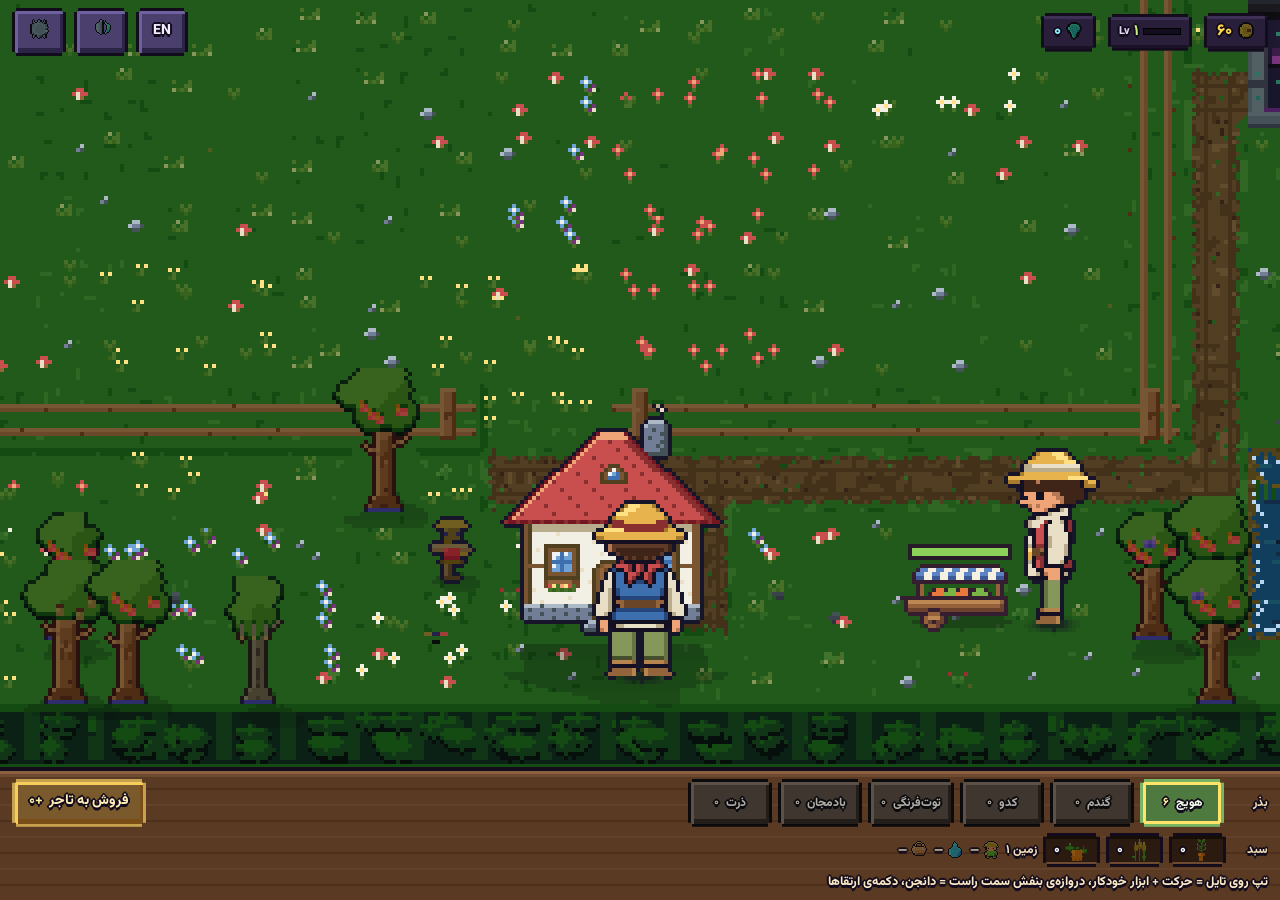
<file: index.html>
<!DOCTYPE html>
<html lang="fa" dir="rtl">
<head>
<meta charset="UTF-8">
<meta name="viewport" content="width=device-width, initial-scale=1, maximum-scale=1, user-scalable=no, viewport-fit=cover">
<title>مزرعه و دانجن</title>
<link rel="icon" href="data:,">
  <link rel="stylesheet" href="css/style.css">
</head>
<body>
<!-- ن۱۴۷: صفحه‌ی بارگذاری (پیکسل‌آرتِ زنده، کد خالص بدون فایل خارجی) -->
<div id="boot"><canvas id="bootCv" width="320" height="180"></canvas>
<div class="bTitle"><b>مزرعه و دانجن</b><i>FARM &amp; DUNGEON</i></div>
<div class="bBox"><div class="bBar"><div id="bFill"></div></div><div id="bTip"></div></div></div>
<style>
#boot{position:fixed;inset:0;z-index:9999;background:#0d0a1a;overflow:hidden;transition:opacity .7s ease;font-family:"FDGame",system-ui,Tahoma,sans-serif;direction:rtl}
#boot.out{opacity:0;pointer-events:none}
#bootCv{position:absolute;inset:0;width:100%;height:100%;object-fit:cover;image-rendering:pixelated}
#boot .bTitle{position:absolute;left:0;right:0;top:12%;text-align:center;animation:bBob 3.2s ease-in-out infinite}
#boot .bTitle b{display:block;font-size:clamp(34px,8vw,76px);font-weight:900;color:#ffe08a;letter-spacing:1px;
 text-shadow:0 3px 0 #b5651d,0 6px 0 #5a2a12,0 0 24px #ffb34766,0 10px 18px #000a}
#boot .bTitle i{display:block;font-style:normal;margin-top:6px;font-size:clamp(11px,2.2vw,16px);letter-spacing:6px;color:#cdb9ff;text-shadow:0 2px 0 #2a1850;opacity:.9}
#boot .bBox{position:absolute;left:50%;bottom:2.5%;transform:translateX(-50%);width:min(78vw,420px);text-align:center}
#boot .bBar{height:14px;background:#1a1230;border:3px solid #f0d080;box-shadow:0 0 0 3px #3a2410,0 6px 0 3px #0008;image-rendering:pixelated;position:relative;overflow:hidden}
#bFill{height:100%;width:0;background:repeating-linear-gradient(90deg,#ffd45e 0 8px,#f2a93b 8px 16px);box-shadow:inset 0 3px 0 #fff3,inset 0 -3px 0 #0003;transition:width .25s linear}
#bFill:after{content:"";position:absolute;top:0;bottom:0;width:40px;background:linear-gradient(90deg,transparent,#fff8,transparent);animation:bShine 1.4s linear infinite}
#bTip{margin-top:12px;color:#e8dcff;font-size:clamp(12px,2.6vw,15px);font-weight:700;text-shadow:0 2px 0 #000;min-height:1.4em;transition:opacity .4s}
@keyframes bBob{0%,100%{transform:translateY(0)}50%{transform:translateY(-6px)}}
@keyframes bShine{from{left:-40px}to{left:110%}}
</style>
<script>
(function(){
var cv=document.getElementById('bootCv'),x=cv.getContext('2d'),W=320,H=180,t0=performance.now(),ready=false,done=false,MIN=2600;
window.__bootReady=function(){ready=true};
var tips=['محصول رسیده را بفروش و ابزار بهتر بخر','هر پنج طبقه یک باسِ غول‌پیکر منتظر است','غذای خوب قبل از دانجن قدرتت را بالا می‌برد','از طبقه‌ای که رسیده‌ای ادامه می‌دهی، پس آماده برو','اتاق‌های تاریک را با احتیاط کشف کن','بذرهای کمیاب در طبقه‌های عمیق‌ترند'],ti=Math.floor(Math.random()*tips.length),tipEl=document.getElementById('bTip');tipEl.textContent=tips[ti];
var R=function(s){return function(){s=(s*16807)%2147483647;return s/2147483647}}(7);
var stars=[];for(var i=0;i<70;i++)stars.push([R()*W,R()*95,R()*6.28,R()<.15]);
var flies=[];for(i=0;i<16;i++)flies.push([R()*W,110+R()*60,R()*6.28,.3+R()*.6]);
function px(c,a,b,w,h){x.fillStyle=c;x.fillRect(a|0,b|0,w,h)}
function ridge(y0,amp,f,ph,col,off){x.fillStyle=col;for(var i=0;i<W;i++){var xx=i+off,h=y0-amp*(Math.sin(xx*f+ph)*.6+Math.sin(xx*f*2.7+ph*2)*.3+Math.sin(xx*f*6.1)*.1);x.fillRect(i,h|0,1,H)}}
var sky=['#140c2a','#1d1238','#2a1747','#3d1d55','#5a2660','#7d3264','#a64463','#cf6a5e','#ef9a5c'];
function frame(now){
 var t=(now-t0)/1000;
 for(var i=0;i<sky.length;i++){var y=i*12;px(sky[i],0,y,W,12);if(i<sky.length-1)for(var k=0;k<W;k+=2)px(sky[i+1],k+(i%2),y+11,1,1)} px(sky[8],0,108,W,72);
 for(i=0;i<stars.length;i++){var s=stars[i],a=.5+.5*Math.sin(t*2+s[2]);x.globalAlpha=a;px(s[3]?'#fff6c8':'#cfc4ff',s[0],s[1],1,1);if(s[3]&&a>.8){px('#fff6c8',s[0]-1,s[1],3,1);px('#fff6c8',s[0],s[1]-1,1,3)}}x.globalAlpha=1;
 // ماه
 x.globalAlpha=.18;x.fillStyle='#ffe9b0';x.beginPath();x.arc(250,38,22,0,7);x.fill();x.globalAlpha=1;
 x.fillStyle='#fff1c4';x.beginPath();x.arc(250,38,14,0,7);x.fill();px('#e6d29a',244,33,4,3);px('#e6d29a',253,41,3,3);px('#e6d29a',249,45,2,2);
 // ابرها
 for(i=0;i<3;i++){var cx=((t*(4+i*2)+i*130)%(W+80))-40,cy=22+i*16;x.fillStyle=i==1?'#6a3a6e':'#4a2a5e';x.fillRect(cx|0,cy,36,4);x.fillRect(cx+6|0,cy-3,20,3);x.fillRect(cx+14|0,cy+4,26,2)}
 ridge(118,16,.02,1,'#3b1f4a',t*3);ridge(132,12,.035,3,'#2a163a',t*6);
 // تپه‌ی جلو
 ridge(150,6,.02,0,'#1a2a1c',0);
 // مزرعه (چپ): خانه، نرده، ردیفِ محصول
 px('#2a1a12',40,122,30,20);px('#3a2416',40,122,30,2);for(i=0;i<16;i++)px('#5a2418',38+i,121-i*0.6,34-i*2,1);
 var lw=Math.sin(t*3)>.95?'#ffd27a':'#ffbb55';px(lw,50,128,6,6);px('#3a2416',52,128,1,6);px('#3a2416',50,130,6,1);x.globalAlpha=.25;px('#ffbb55',46,124,14,14);x.globalAlpha=1;
 px('#2a1a12',62,108,4,10);px('#888',63,104+Math.sin(t)*1,2,2);x.globalAlpha=.4;px('#aaa',64+Math.sin(t*.7)*2,98-((t*6)%10),3,2);x.globalAlpha=1;
 for(i=0;i<9;i++){px('#5a3a20',10+i*10,140,2,9)}px('#5a3a20',10,142,90,2);
 for(var r=0;r<3;r++)for(i=0;i<8;i++){var sw=Math.sin(t*2+i+r)*1;px('#2f6a2a',14+i*10+sw,153+r*7,3,4);px(r==1?'#e07a2a':'#e8c040',15+i*10+sw,152+r*7,1,1)}
 // دروازه‌ی دانجن (راست)
 px('#241a2e',220,100,100,80);for(i=0;i<20;i++)px('#2e2238',220+i*5,100-((i*7)%9),5,10);
 px('#140c18',248,124,36,56);x.fillStyle='#140c18';x.beginPath();x.arc(266,124,18,Math.PI,0);x.fill();
 var g=.55+.25*Math.sin(t*3);x.globalAlpha=g;x.fillStyle='#ff5a2a';x.beginPath();x.arc(266,150,14,0,7);x.fill();x.globalAlpha=g*.5;x.beginPath();x.arc(266,145,24,0,7);x.fill();x.globalAlpha=1;
 for(i=0;i<5;i++)px(i%2?'#3a2e44':'#4a3c56',244+i*9,104+(i==2?-4:0),8,6);
 for(var s2=0;s2<2;s2++){var tx=s2?292:236,fl=Math.sin(t*14+s2*2);px('#5a3a20',tx,128,3,10);px('#ff9a2a',tx,123+fl,3,5);px('#ffe07a',tx+1,125+fl,1,2);x.globalAlpha=.2;x.fillStyle='#ffb040';x.beginPath();x.arc(tx+1,126,10,0,7);x.fill();x.globalAlpha=1}
 // جاده
 for(i=0;i<130;i++)px('#3a2a1e',100+i,166-Math.sin(i*.03)*3,2,3);
 // قهرمانِ در حالِ رفتن به سمتِ دروازه
 var hx=((t*14)%170)+80,hy=158-Math.sin((hx-100)*.03)*3,st=Math.floor(t*8)%2;
 px('#0d0a14',hx-3,hy-1,8,2);px('#3a5aa0',hx-2,hy-10,5,6);px('#f0c8a0',hx-2,hy-14,5,4);px('#5a3a20',hx-2,hy-15,5,2);px('#2a2030',hx-2+st,hy-4,2,4);px('#2a2030',hx+1-st,hy-4,2,4);px('#c8ccd8',hx+3,hy-13,1,8);px('#e8c040',hx+2,hy-7,3,1);
 // کرم‌شب‌تاب
 for(i=0;i<flies.length;i++){var f=flies[i];f[0]+=Math.sin(t+f[2])*.2;f[1]+=Math.cos(t*.8+f[2])*.1;var a2=.5+.5*Math.sin(t*3*f[3]+f[2]);x.globalAlpha=a2;px('#d8ff7a',f[0],f[1],1,1);x.globalAlpha=a2*.3;px('#d8ff7a',f[0]-1,f[1]-1,3,3)}x.globalAlpha=1;
 // پیشرفت و نکته
 var p=Math.min(1,(now-t0)/MIN);if(!ready)p=Math.min(p,.9);document.getElementById('bFill').style.width=(p*100).toFixed(1)+'%';
 var ni=Math.floor(t/3.2);if(ni!==ti&&(t%3.2)<.05){}
 if(p>=1&&ready&&!done){done=true;var b=document.getElementById('boot');b.className='out';setTimeout(function(){b.remove()},800);return}
 requestAnimationFrame(frame)}
setInterval(function(){if(done)return;tipEl.style.opacity=0;setTimeout(function(){ti=(ti+1)%tips.length;tipEl.textContent=tips[ti];tipEl.style.opacity=1},400)},3200);
document.getElementById('boot').addEventListener('click',function(){if(ready)MIN=0});
requestAnimationFrame(frame);
})();
</script>
<canvas id="game"></canvas>

<header id="topbar">
  <div class="topL">
    <span class="coins"><canvas id="coinIcon" width="18" height="18"></canvas><b id="coinN">60</b></span>
    <span class="lvChip" id="lvChip"><b class="lvT">Lv</b><b id="lvN">1</b><span class="xpT"><i id="xpFill"></i></span></span>
    <span class="essChip"><canvas id="gemIcon" width="18" height="18" class="pico"></canvas><b id="essN">0</b></span>
  </div>
  <div class="topbtns">
    <span id="fps" class="fps"></span>
    <button id="lang" class="btn lang" data-i18n="lang"></button>
    <button id="sndBtn" class="btn lang" aria-label="sound"><canvas id="sndIcon" width="20" height="20" class="pico"></canvas></button>
    <button id="menuBtn" class="btn menuB" aria-label="menu"><canvas id="gearIcon" width="20" height="20" class="pico"></canvas></button>
  </div>
</header>

<div id="hpWrap2"><div id="hpBar2"><div id="hpFill2"></div></div></div>
<div id="bossBar"><div id="bossFill"></div><span data-i18n="bossName"></span></div>
<div id="toast"></div>
<div id="banner"><span data-i18n="bossName"></span></div>

<div id="dockFarm">
  <div class="row">
    <span class="lbl" data-i18n="seeds"></span>
    <div class="grp">
      <button class="btn seed on" id="s-carrot"><span class="bl" data-i18n="carrot"></span><b class="pr" id="pr-carrot">8</b></button>
      <button class="btn seed" id="s-wheat"><span class="bl" data-i18n="wheat"></span><b class="pr" id="pr-wheat">16</b></button>
      <button class="btn seed" id="s-pumpkin"><span class="bl" data-i18n="pumpkin"></span><b class="pr" id="pr-pumpkin">32</b></button>
      <button class="btn seed" id="s-strawberry" hidden><span class="bl" data-i18n="strawberry"></span><b class="pr" id="pr-strawberry">28</b></button>
      <button class="btn seed" id="s-eggplant" hidden><span class="bl" data-i18n="eggplant"></span><b class="pr" id="pr-eggplant">48</b></button>
      <button class="btn seed" id="s-corn" hidden><span class="bl" data-i18n="corn"></span><b class="pr" id="pr-corn">70</b></button>
    </div>
    <button class="btn sell" id="sell"><span data-i18n="sellAll"></span><b id="sellTotal">+0</b></button>
  </div>
  <div class="row chips">
    <span class="lbl" data-i18n="inv"></span>
    <div class="chip"><canvas id="ci-carrot" width="22" height="22"></canvas><b id="i-carrot">0</b></div>
    <div class="chip"><canvas id="ci-wheat" width="22" height="22"></canvas><b id="i-wheat">0</b></div>
    <div class="chip"><canvas id="ci-pumpkin" width="22" height="22"></canvas><b id="i-pumpkin">0</b></div>
    <div class="chip f2" style="display:none"><canvas id="ci-strawberry" width="22" height="22"></canvas><b id="i-strawberry">0</b></div>
    <div class="chip f2" style="display:none"><canvas id="ci-eggplant" width="22" height="22"></canvas><b id="i-eggplant">0</b></div>
    <div class="chip f2" style="display:none"><canvas id="ci-corn" width="22" height="22"></canvas><b id="i-corn">0</b></div>
    <span class="hlbl"><span data-i18n="landL2"></span> <b id="landN">1</b></span>
    <span class="hlbl"><canvas id="hi-worker" width="18" height="18" class="pico"></canvas><b id="hl-worker">—</b></span>
    <span class="hlbl"><canvas id="hi-sprinkler" width="18" height="18" class="pico"></canvas><b id="hl-sprinkler">—</b></span>
    <span class="hlbl"><canvas id="hi-basket" width="18" height="18" class="pico"></canvas><b id="hl-basket">—</b></span>
  </div>
  <div class="hint" data-i18n="hintF"></div>
</div>

<div id="dockDungeon">
  <div class="row">
    <span class="stat"><span class="lblS" data-i18n="floorL"></span> <b id="floorN">1</b></span>
    <span class="stat"><canvas id="gemIcon2" width="18" height="18" class="pico"></canvas><b id="essN2">0</b></span>
    <span class="stat"><span class="lblS" data-i18n="killsL"></span> <b id="killN">0</b></span>
  </div>
  <div class="row">
    <button class="btn skillB" id="skill"><b data-i18n="skill"></b></button>
    <button class="btn dashB" id="dash"><b data-i18n="dash"></b></button>
    <button class="btn exitB" id="exitD"><b data-i18n="exitD"></b></button>
  </div>
  <div class="hint" data-i18n="hintD"></div>
</div>

<div id="menu" class="modal">
  <div class="modalBox">
    <div class="modalHead"><h3 data-i18n="upgradeTitle"></h3><button class="btn x" id="menuClose" aria-label="close">×</button></div>
    <div id="menuList"></div>
    <p id="statsLine" class="statsLine"></p>
    <p class="saveNote" data-i18n="autoSaveNote"></p>
    <button class="btn danger" id="resetBtn" data-i18n="resetBtn"></button>
  </div>
</div>

<div id="welcome" class="modal">
  <div class="modalBox wb">
    <h3 data-i18n="welcomeBack"></h3>
    <p class="wbTime"><span data-i18n="awayFor"></span> <b id="wbTime"></b></p>
    <p class="wbEarn"><canvas id="coinIcon2" width="18" height="18" class="pico"></canvas><b id="wbEarn"></b></p>
    <p id="wbDetail" class="wbDetail"></p>
    <p class="saveNote" data-i18n="offlineCapNote"></p>
  </div>
</div>

<div id="dead">
  <div class="deadBox">
    <h2 data-i18n="youDied"></h2>
    <p id="deadInfo"></p>
    <button class="btn act" id="retry" data-i18n="retry"></button>
    <button class="btn exitB" id="toFarm" data-i18n="exitD"></button>
  </div>
</div>

<script type="module" src="js/main_app.js"></script>
</body>
</html>
</file>
<file: css/style.css>
@font-face { font-family: "FDGame"; src: url([data-uri]) format("woff2"); font-weight: 400 900; font-display: block; }
/* style.css — فونت سیستمی، موبایل‌اول، هدف‌های لمسی ≥ ۴۸px */
* { margin: 0; padding: 0; box-sizing: border-box; -webkit-tap-highlight-color: transparent; }
html, body { height: 100%; overflow: hidden; }
body {
  font-family: "FDGame", system-ui, Tahoma, sans-serif;
  background: #1b1830; color: #efeaf7; user-select: none; touch-action: none;
}
#game { position: fixed; inset: 0; display: block; image-rendering: pixelated; touch-action: none; }

#topbar {
  position: fixed; top: 0; inset-inline: 0; display: flex; align-items: center;
  justify-content: space-between; padding: 8px 12px; pointer-events: none;
  padding-top: max(8px, env(safe-area-inset-top));
}
.title { font-size: 13px; font-weight: 700; opacity: .85; text-shadow: 0 2px 0 #0008; }
.topbtns { display: flex; gap: 8px; align-items: center; pointer-events: auto; }
.fps { font-size: 11px; opacity: .6; font-variant-numeric: tabular-nums; }
.coins { display: flex; align-items: center; gap: 5px; font-size: 15px; font-weight: 700; color: #ffe082; }
.coinDot {
  width: 14px; height: 14px; border-radius: 50%; display: inline-block;
  background: radial-gradient(circle at 35% 30%, #ffe082, #e6b34d 60%, #a97b2c);
  border: 1px solid #6b4f1d;
}

/* ن۴۰: سلکتور #dock با id واقعی (#dockFarm/#dockDungeon) جایگزین شد — قبلاً کل استایل داک بی‌اثر بود و
   داک موبایل بالا می‌افتاد روی HUD */
#dockFarm, #dockDungeon {
  position: fixed; bottom: 0; inset-inline: 0; display: flex; flex-direction: column; gap: 6px;
  padding: 8px 12px calc(8px + env(safe-area-inset-bottom));
  background: linear-gradient(#141124f2, #141124ff); border-top: 1px solid #3a3654;
}
.row { display: flex; align-items: center; gap: 8px; flex-wrap: wrap; }
/* ن۴۰: بذرها/چیپ‌ها در یک خط افقیِ اسکرول‌شو — داک دیگر نصف صفحه را نمی‌گیرد */
#dockFarm .row, #dockDungeon .row { flex-wrap: nowrap; }
#dockFarm .grp { flex-wrap: nowrap; overflow-x: auto; flex: 1; min-width: 0; scrollbar-width: none; -webkit-overflow-scrolling: touch; }
#dockFarm .grp::-webkit-scrollbar { display: none; }
#dockFarm .row.chips { overflow-x: auto; scrollbar-width: none; -webkit-overflow-scrolling: touch; }
#dockFarm .row.chips::-webkit-scrollbar { display: none; }
#dockDungeon .row { overflow-x: auto; scrollbar-width: none; }
#dockDungeon .row::-webkit-scrollbar { display: none; }
#dockFarm .btn, #dockDungeon .btn, #dockFarm .chip, #dockDungeon .chip, #dockFarm .hlbl { flex-shrink: 0; }
.lbl { font-size: 12px; opacity: .65; min-width: 36px; }
.grp { display: flex; gap: 6px; flex-wrap: wrap; }

.btn {
  min-height: 48px; min-width: 48px; padding: 4px 14px; font-size: 14px; font-weight: 600;
  font-family: inherit; color: #d8d2ea; background: #2b2742; border: 1px solid #45406a;
  border-radius: 10px; cursor: pointer; transition: transform .05s, background .1s, opacity .2s;
}
.btn:active { transform: scale(.94); }
.btn.on { background: #4f7a3f; border-color: #79b364; color: #f4ffe9; box-shadow: 0 0 0 1px #79b36455; }
.btn.dim { opacity: .45; }
.btn.lang { min-width: 56px; }

.btn.seed { display: flex; flex-direction: column; align-items: center; gap: 1px; padding: 5px 12px; min-width: 74px; }
.btn.seed canvas { display: block; image-rendering: pixelated; }
.btn.seed .bl { font-size: 12px; }
.btn.seed .pr { font-size: 11px; color: #ffe082; font-weight: 700; }
.btn.sell { background: #7a5a2c; border-color: #c7a24e; color: #ffedb8; display: flex; align-items: center; gap: 6px; }
.btn.sell b { color: #ffe082; }

.chips { gap: 6px; }
.chip {
  display: flex; align-items: center; gap: 5px; background: #2b2742; border: 1px solid #45406a;
  border-radius: 8px; padding: 3px 10px 3px 8px; font-size: 13px;
}
.chip canvas { display: block; image-rendering: pixelated; }

#toast {
  position: fixed; bottom: 150px; left: 50%; transform: translateX(-50%) translateY(8px); /* ن۴۰: داک کوتاه شد */
  background: #000c; border: 1px solid #45406a; color: #ffe; padding: 8px 16px; border-radius: 10px;
  font-size: 13px; opacity: 0; transition: opacity .18s, transform .18s; pointer-events: none; white-space: nowrap;
}
#toast.show { opacity: 1; transform: translateX(-50%) translateY(0); }

.hint { font-size: 11.5px; opacity: .78; line-height: 1.55; } /* ن۴۰: کمرنگی از .55 → .78 */
@media (min-height: 700px) { .hint { font-size: 12.5px; } }
@media (max-height: 640px) { .hint { display: none; } } /* ن۴۰: صفحه‌ی کوتاه = ردیف کمتر */

.btn.seed .dot { width: 12px; height: 12px; border-radius: 50%; display: inline-block; border: 1px solid #0006; margin-top: 2px; }
.btn.seed { flex-direction: row; gap: 7px; justify-content: center; min-width: 84px; padding: 4px 10px; }
.btn.bossb { background: #6e2f2f; border-color: #c76e6e; }

/* --- دانجن --- */
.stat { display: flex; align-items: center; gap: 4px; font-size: 14px; font-weight: 700; }
.lblS { font-size: 11px; opacity: .6; font-weight: 400; }
#hpWrap2 { position: fixed; top: 44px; inset-inline: 12px; pointer-events: none; z-index: 5; }
#hpBar2 { height: 12px; background: #2b1d1d; border: 1px solid #6e4545; border-radius: 6px; overflow: hidden; }
#hpFill2 { height: 100%; width: 100%; background: linear-gradient(#7ec46a, #4f8f45); transition: width .12s; }
#bossBar { position: fixed; top: 62px; inset-inline: 12px; height: 16px; background: #2b1d1d; border: 1px solid #c76e6e; border-radius: 8px; overflow: hidden; display: none; pointer-events: none; z-index: 5; }
#bossBar.show { display: block; }
#bossFill { height: 100%; width: 100%; background: linear-gradient(#c95f5f, #8a2f2f); transition: width .15s; }
#bossBar span { position: absolute; inset-inline: 0; text-align: center; font-size: 10px; line-height: 16px; color: #ffd9d9; }
.skillB, .dashB { position: relative; overflow: hidden; flex: 1; min-height: 56px; font-size: 15px; }
.skillB { background: #2d4a6e; border-color: #6e9fd4; color: #d6ecff; }
.dashB { background: #5a4a7a; border-color: #a68ed4; color: #e8ddff; }
.skillB::after, .dashB::after { content: ''; position: absolute; inset: 0; background: #0009; transform: scaleX(var(--cd, 0)); transform-origin: right; transition: transform .1s linear; }
.skillB.ready, .dashB.ready { box-shadow: 0 0 12px #fff3; }
#dead { position: fixed; inset: 0; background: #141124cc; display: none; align-items: center; justify-content: center; z-index: 50; }
#dead.show { display: flex; }
.deadBox { background: #221d38; border: 1px solid #6e4560; border-radius: 16px; padding: 26px 30px; text-align: center; display: flex; flex-direction: column; gap: 14px; }
.deadBox h2 { color: #e88; font-size: 22px; }
.deadBox p { font-size: 14px; opacity: .85; line-height: 1.8; }

/* --- اپ نهایی --- */
.essChip { display: flex; align-items: center; gap: 4px; color: #9adcf0; font-weight: 700; font-size: 14px; }
.essDot { width: 9px; height: 12px; background: #7ad0e8; border-radius: 2px; box-shadow: 0 0 6px #7ad0e888; display: inline-block; }
.topL { display: flex; gap: 12px; align-items: center; pointer-events: none; }
.menuB { min-width: 48px; font-size: 18px; }
#dockDungeon { display: none; flex-direction: column; gap: 6px; }
@media (max-width: 560px) { #dockFarm .lbl { display: none; } } /* ن۴۰: لیبل «بذر/انبار» روی موبایل حذف — خود آیکون‌ها گویا هستند */
body.inDungeon #dockFarm { display: none; }
body.inDungeon #dockDungeon { display: flex; }
body.inDungeon #hpWrap2 { display: block; }
#hpWrap2 { display: none; }
.hlbl { font-size: 12px; opacity: .8; display: flex; gap: 3px; align-items: center; }
.exitB { background: #4a6e3f; border-color: #79b364; color: #eaffdd; flex: 1; min-height: 56px; }
.modal { position: fixed; inset: 0; background: #141124d9; display: none; align-items: center; justify-content: center; z-index: 60; padding: 16px; }
.modal.show { display: flex; }
.modalBox { background: #221d38; border: 1px solid #45406a; border-radius: 16px; padding: 18px; width: min(420px, 94vw); max-height: 84vh; overflow-y: auto; display: flex; flex-direction: column; gap: 10px; }
.modalHead { display: flex; justify-content: space-between; align-items: center; }
.modalHead h3 { font-size: 17px; }
.btn.x { min-width: 48px; min-height: 48px; } /* S10.3: هدفِ لمسی ≥ ۴۸px */
.upgRow { display: flex; justify-content: space-between; align-items: center; gap: 10px; background: #2b2742; border: 1px solid #45406a; border-radius: 10px; padding: 8px 12px; }
.upgInfo { display: flex; flex-direction: column; gap: 2px; }
.upgInfo b { font-size: 14px; }
.upgInfo .dots { color: #79b364; font-size: 11px; letter-spacing: 2px; }
.upgInfo small { font-size: 10.5px; opacity: .6; }
.upgBuy { min-width: 92px; min-height: 44px; font-size: 13px; background: #2d4a6e; border-color: #6e9fd4; color: #d6ecff; }
.upgBuy.can { background: #4f7a3f; border-color: #79b364; color: #f4ffe9; }
.upgBuy.maxed { background: #3a3654; opacity: .6; }
.statsLine { font-size: 12px; opacity: .7; text-align: center; }
.saveNote { font-size: 11px; opacity: .5; text-align: center; }
.btn.danger { background: #6e2f2f; border-color: #c76e6e; color: #ffd9d9; }
.wb { text-align: center; }
.wb h3 { font-size: 19px; }
.wbTime { font-size: 13px; opacity: .8; }
.wbEarn { font-size: 26px; color: #ffe082; font-weight: 800; }
.wbDetail { font-size: 13px; opacity: .75; }

#banner {
  position: fixed; top: 22%; left: 50%; transform: translateX(-50%) scale(.8); z-index: 40;
  font-size: 22px; font-weight: 800; color: #ffd9d9; text-shadow: 0 2px 0 #000a, 0 0 18px #c94f4f88;
  background: linear-gradient(#3a162add, #1d0f1ddd); border: 1px solid #c76e6e; border-radius: 14px;
  padding: 12px 34px; opacity: 0; pointer-events: none; transition: opacity .25s, transform .25s;
  letter-spacing: 1px;
}
#banner.show { opacity: 1; transform: translateX(-50%) scale(1); }
#banner.small { font-size: 15px; padding: 8px 20px; }
.chip canvas { image-rendering: pixelated; display: block; }
.coins canvas { image-rendering: pixelated; display: block; }

/* آیکون‌های پیکسلی (به‌جای ایموجی) */
.pico { image-rendering: pixelated; display: inline-block; vertical-align: -4px; }
.hlbl .pico { vertical-align: -5px; }
.wbEarn .pico { vertical-align: -3px; }
.upgBuy .pico { vertical-align: -2px; margin-inline-start: 5px; }
.upgBuy .cost { vertical-align: 2px; }
/* نقطه‌های سطح در منو */
.lvlDot { width: 8px; height: 8px; border-radius: 50%; background: #3a3550; display: inline-block; margin-inline-start: 3px; border: 1px solid #0008; }
.lvlDot.on { background: #ffd76a; box-shadow: 0 0 4px #ffd76a88; }

/* محراب باستانی (نوبت ۲۰) */
.shrineBox { position: fixed; left: 50%; top: 12%; transform: translateX(-50%); z-index: 60; display: none;
  background: rgba(16, 12, 30, 0.95); border: 2px solid #4a5468; border-radius: 10px; padding: 12px 14px; max-width: 360px; text-align: center; }
.shrineBox.show { display: block; }
.shrineBox h4 { margin: 0 0 10px; color: #b8e8ff; font-size: 14px; }
.shrineBox .boons { display: flex; gap: 8px; }
.shrineBox .boons button { flex: 1; min-height: 52px; cursor: pointer; }
.qProg { color: #9aa4c0; font-size: 11px; margin-inline-start: 8px; }
.qRw { display: inline-flex; align-items: center; gap: 4px; color: #e6c74a; font-weight: bold; }


/* ---------- R6: پوسته‌ی «بازی‌گونه» — پیکسلی، بدون گردی، بِوِل ضخیم، متنِ دورخط‌دار ----------
   گوشه‌های پله‌ای با clip-path (۳px)، برجستگی با inset shadow، فشردن = پایین‌رفتن ۳px. */
:root {
  --ol: #120c1c;                                   /* دورخطِ تیره‌ی بنفش (نه سیاه) */
  --notch: polygon(0 4px,4px 4px,4px 0,calc(100% - 4px) 0,calc(100% - 4px) 4px,100% 4px,100% calc(100% - 4px),calc(100% - 4px) calc(100% - 4px),calc(100% - 4px) 100%,4px 100%,4px calc(100% - 4px),0 calc(100% - 4px));
  --txt-ol: -2px 0 0 var(--ol), 2px 0 0 var(--ol), 0 -2px 0 var(--ol), 0 2px 0 var(--ol), -1px -1px 0 var(--ol), 1px -1px 0 var(--ol), -1px 1px 0 var(--ol), 1px 1px 0 var(--ol), 0 3px 0 var(--ol);
}
body { font-weight: 700; letter-spacing: 0; }
* { border-radius: 0 !important; }
.btn, .chip, .upgRow, .modalBox, .deadBox, .shrineBox, #toast, #banner, #hpBar2, #bossBar, .lvlDot, .coinDot, .essDot { border-image: none !important; }

/* دکمه‌ی پایه: سنگِ بنفش با بِوِل */
.btn {
  --b: #4b3f6e; --hi: #6f61a0; --lo: #2c2447; --tx: #f1ecff;
  font-family: inherit; font-weight: 800; color: var(--tx); text-shadow: var(--txt-ol);
  background: var(--b); border: 3px solid var(--ol); clip-path: var(--notch);
  box-shadow: inset 0 3px 0 var(--hi), inset 3px 0 0 var(--hi), inset 0 -5px 0 var(--lo), inset -3px 0 0 var(--lo);
  padding-bottom: 7px; transition: transform .04s, filter .1s; image-rendering: pixelated;
}
.btn:hover { filter: brightness(1.08); }
.btn:active { transform: translateY(3px); box-shadow: inset 0 3px 0 var(--lo), inset 3px 0 0 var(--lo), inset 0 -2px 0 var(--hi); padding-bottom: 4px; padding-top: 7px; }
.btn.on, .upgBuy.can, .exitB { --b: #4f9a3a; --hi: #8fd468; --lo: #2b5e24; --tx: #fbfff2; }
.btn.sell { --b: #c58b2a; --hi: #f6cc5c; --lo: #7a4f17; --tx: #fff6d6; }
.btn.sell b, .btn.seed .pr { color: #fff0a0; }
.skillB { --b: #2f63a8; --hi: #6fa6e6; --lo: #1b3a6a; --tx: #eaf5ff; }
.dashB  { --b: #7a4fb0; --hi: #b48ae6; --lo: #482a72; --tx: #f6eeff; }
.btn.danger, .btn.bossb { --b: #a8363a; --hi: #e2706a; --lo: #621c26; --tx: #ffeceb; }
.upgBuy { --b: #3a4f7a; --hi: #6680b4; --lo: #222f4f; }
.upgBuy.maxed { --b: #3a3654; --hi: #4c4770; --lo: #26223a; opacity: .7; }
.btn.dim { opacity: 1; filter: saturate(.35) brightness(.7); }
.btn.dim:active { transform: none; }
.btn.seed { --b: #6b4a2e; --hi: #9a7048; --lo: #3e2918; --tx: #fff3dc; }
.btn.seed.on { --b: #4f9a3a; --hi: #8fd468; --lo: #2b5e24; outline: 3px solid #ffe36a; outline-offset: -6px; }
.skillB.ready, .dashB.ready { animation: rdy 1s steps(2) infinite; }
@keyframes rdy { 50% { filter: brightness(1.18); } }

/* تاپ‌بار: نشانِ منابع در قابِ تیره */
.topbtns .btn { min-width: 52px; }
.coins, .essChip {
  background: #2a1f3a; border: 3px solid var(--ol); clip-path: var(--notch); padding: 3px 10px 5px;
  box-shadow: inset 0 -3px 0 #1a1226, inset 0 3px 0 #3d2f55; text-shadow: var(--txt-ol); font-size: 16px; font-weight: 900;
}
.coins { color: #ffd84a; } .essChip { color: #8ff0ff; }
.fps { display: none; }                     /* شمارنده‌ی FPS ابزارِ دیباگ است، نه HUD */
body.debug .fps { display: inline; }
.title { text-shadow: var(--txt-ol); }

/* داک‌ها: تخته‌ی چوبی / سنگ با لبه‌ی روشن */
#dockFarm {
  background: repeating-linear-gradient(0deg, #5a3a22 0 14px, #4c301c 14px 16px, #5a3a22 16px 30px, #63412a 30px 32px);
  border-top: 4px solid var(--ol); box-shadow: inset 0 3px 0 #8a6040, inset 0 6px 0 #6d4a30;
}
#dockDungeon {
  background: repeating-linear-gradient(90deg, #3a3550 0 30px, #302b44 30px 32px), #3a3550;
  border-top: 4px solid var(--ol); box-shadow: inset 0 3px 0 #5d567e;
}
.lbl, .hlbl, .lblS { opacity: 1; color: #f0dcb8; text-shadow: var(--txt-ol); }
.hint { opacity: 1; color: #fbe9c6; text-shadow: var(--txt-ol); font-weight: 700; }

/* اسلاتِ انبار */
.chip {
  background: #2a1a10; border: 3px solid var(--ol); clip-path: var(--notch);
  box-shadow: inset 0 3px 0 #160d07, inset 0 -2px 0 #6d4a30; color: #fff; text-shadow: var(--txt-ol); font-weight: 900;
}
.stat { text-shadow: var(--txt-ol); font-weight: 900; }

/* پنل‌های مودال: کاغذِ پوستی با قابِ چوبی */
.modal, #dead { background: #0d0816c4; }
.modalBox, .deadBox, .shrineBox {
  background: #3b2a4a; border: 4px solid var(--ol); clip-path: var(--notch);
  box-shadow: inset 0 0 0 3px #8a6040, inset 0 0 0 6px #4c301c, inset 0 10px 0 #4a3660;
  padding: 20px;
}
.modalHead { background: #6b4a2e; margin: -8px -8px 4px; padding: 6px 8px; border: 3px solid var(--ol); box-shadow: inset 0 3px 0 #9a7048, inset 0 -3px 0 #3e2918; }
.modalHead h3, .wb h3, .shrineBox h4, .modalBox h4 { font-size: 20px; font-weight: 900; color: #ffe9a8; text-shadow: var(--txt-ol); }
.deadBox h2 { font-size: 28px; font-weight: 900; color: #ff6a5e; text-shadow: var(--txt-ol); }
.deadBox p, .wbDetail, .wbTime, .statsLine, .saveNote { text-shadow: 0 2px 0 var(--ol); opacity: .95; }
.wbEarn { color: #ffd84a; text-shadow: var(--txt-ol); font-weight: 900; }
.upgRow {
  background: #4d3a5e; border: 3px solid var(--ol); clip-path: var(--notch);
  box-shadow: inset 0 3px 0 #66507a, inset 0 -3px 0 #2e2140;
}
.upgInfo b { font-size: 15px; font-weight: 900; color: #fff; text-shadow: var(--txt-ol); }
.upgInfo small { opacity: .85; color: #e3d6f0; }
.qProg { color: #cbbfe0; }
.qRw { color: #ffd84a; text-shadow: var(--txt-ol); }
.lvlDot { width: 9px; height: 9px; background: #241a30; border: 2px solid var(--ol); }
.lvlDot.on { background: #ffd84a; box-shadow: inset -2px -2px 0 #c58b2a; }
.modalBox::-webkit-scrollbar { width: 8px; } .modalBox::-webkit-scrollbar-thumb { background: #8a6040; }

/* نوارِ جان: قابِ پیکسلی + درجه‌بندی */
#hpBar2, #bossBar { background: #1e1020; border: 3px solid var(--ol); box-shadow: inset 0 3px 0 #0e0610; }
#hpBar2 { height: 16px; }
#bossBar { height: 20px; }
#hpFill2 { background: linear-gradient(#a8f070 0 30%, #5cb83c 30% 75%, #2f7a24 75%); }
#bossFill { background: linear-gradient(#ff8a7a 0 30%, #d33a3a 30% 75%, #7a1c26 75%); }
#hpFill2, #bossFill { -webkit-mask: repeating-linear-gradient(90deg, #000 0 10px, #0007 10px 12px); mask: repeating-linear-gradient(90deg, #000 0 10px, #0007 10px 12px); }
#bossBar span { font-weight: 900; text-shadow: var(--txt-ol); line-height: 14px; font-size: 11px; }
#hpWrap2 { top: 72px; }

/* توست و بنر */
#toast { background: #2a1f3a; border: 3px solid var(--ol); clip-path: var(--notch); box-shadow: inset 0 3px 0 #4a3a66, inset 0 -3px 0 #1a1226; color: #fff; text-shadow: var(--txt-ol); font-weight: 800; }
#banner { background: #5a1c2a; border: 4px solid var(--ol); clip-path: var(--notch); box-shadow: inset 0 4px 0 #a8363a, inset 0 -4px 0 #320e18; color: #ffe3a0; text-shadow: var(--txt-ol); font-weight: 900; }
.shrineBox .boons button { font-family: inherit; }
.skillB.ready, .dashB.ready { box-shadow: inset 0 3px 0 var(--hi), inset 3px 0 0 var(--hi), inset 0 -5px 0 var(--lo), inset -3px 0 0 var(--lo); }
#hpWrap2 { top: 70px; inset-inline-end: auto; inset-inline-start: 12px; width: min(240px, 46vw); }
#bossBar { inset-inline: 25%; top: 70px; }
.btn.x { font-size: 26px; line-height: 1; }

/* RPG: نشانِ سطح + کارتِ شخصیت */
.lvChip { display: flex; align-items: center; gap: 4px; background: #2a1f3a; border: 3px solid var(--ol); clip-path: var(--notch); padding: 3px 8px 5px;
  box-shadow: inset 0 -3px 0 #1a1226, inset 0 3px 0 #3d2f55; color: #c9f27a; text-shadow: var(--txt-ol); font-size: 15px; font-weight: 900; direction: ltr; }
.lvChip .lvT { font-size: 11px; color: #e3d6f0; }
.lvChip .xpT { width: 38px; height: 7px; background: #120c1c; border: 1px solid #000; position: relative; }
.lvChip .xpT i { position: absolute; inset: 0 auto 0 0; background: #8fd468; width: 0; }
.lvChip.pts { animation: rdy 0.8s steps(2) infinite; color: #ffe36a; }
.rpgCard { background: #2e2140; border: 3px solid var(--ol); clip-path: var(--notch); padding: 10px; display: flex; flex-direction: column; gap: 8px; box-shadow: inset 0 3px 0 #4a3660; }
.rpgTop { display: flex; justify-content: space-between; align-items: center; }
.rpgLv { font-size: 22px; font-weight: 900; color: #c9f27a; text-shadow: var(--txt-ol); }
.rpgPts { font-size: 14px; color: #e3d6f0; text-shadow: var(--txt-ol); }
.rpgPts.has { color: #ffe36a; animation: rdy 0.8s steps(2) infinite; }
.xpBar { position: relative; height: 18px; background: #120c1c; border: 3px solid var(--ol); }
.xpBar i { position: absolute; inset-block: 0; inset-inline-start: 0; background: linear-gradient(#c9f27a 0 35%, #6cb83c 35% 75%, #3c7a24 75%); }
.xpBar span { position: absolute; inset: 0; text-align: center; font-size: 11px; line-height: 12px; color: #fff; text-shadow: var(--txt-ol); direction: ltr; }
.rpgBuy { align-self: stretch; }
.rpgGrp { font-size: 14px; font-weight: 900; color: #ffe9a8; text-shadow: var(--txt-ol); margin-top: 4px; }
.rpgRow.cb { box-shadow: inset 4px 0 0 #d33a3a, inset 0 3px 0 #66507a, inset 0 -3px 0 #2e2140; }
.rpgRow.fm { box-shadow: inset 4px 0 0 #6cb83c, inset 0 3px 0 #66507a, inset 0 -3px 0 #2e2140; }
[dir="rtl"] .rpgRow.cb { box-shadow: inset -4px 0 0 #d33a3a, inset 0 3px 0 #66507a, inset 0 -3px 0 #2e2140; }
[dir="rtl"] .rpgRow.fm { box-shadow: inset -4px 0 0 #6cb83c, inset 0 3px 0 #66507a, inset 0 -3px 0 #2e2140; }
.rpgV { font-size: 12px; color: #c9f27a; margin-inline-start: 6px; }
.rpgPlus { min-width: 52px; min-height: 48px; font-size: 24px; --b: #3a3654; --hi: #4c4770; --lo: #26223a; }
.rpgPlus.can { --b: #4f9a3a; --hi: #8fd468; --lo: #2b5e24; }
.rpgPlus:disabled { filter: saturate(.3) brightness(.7); }
</file>
